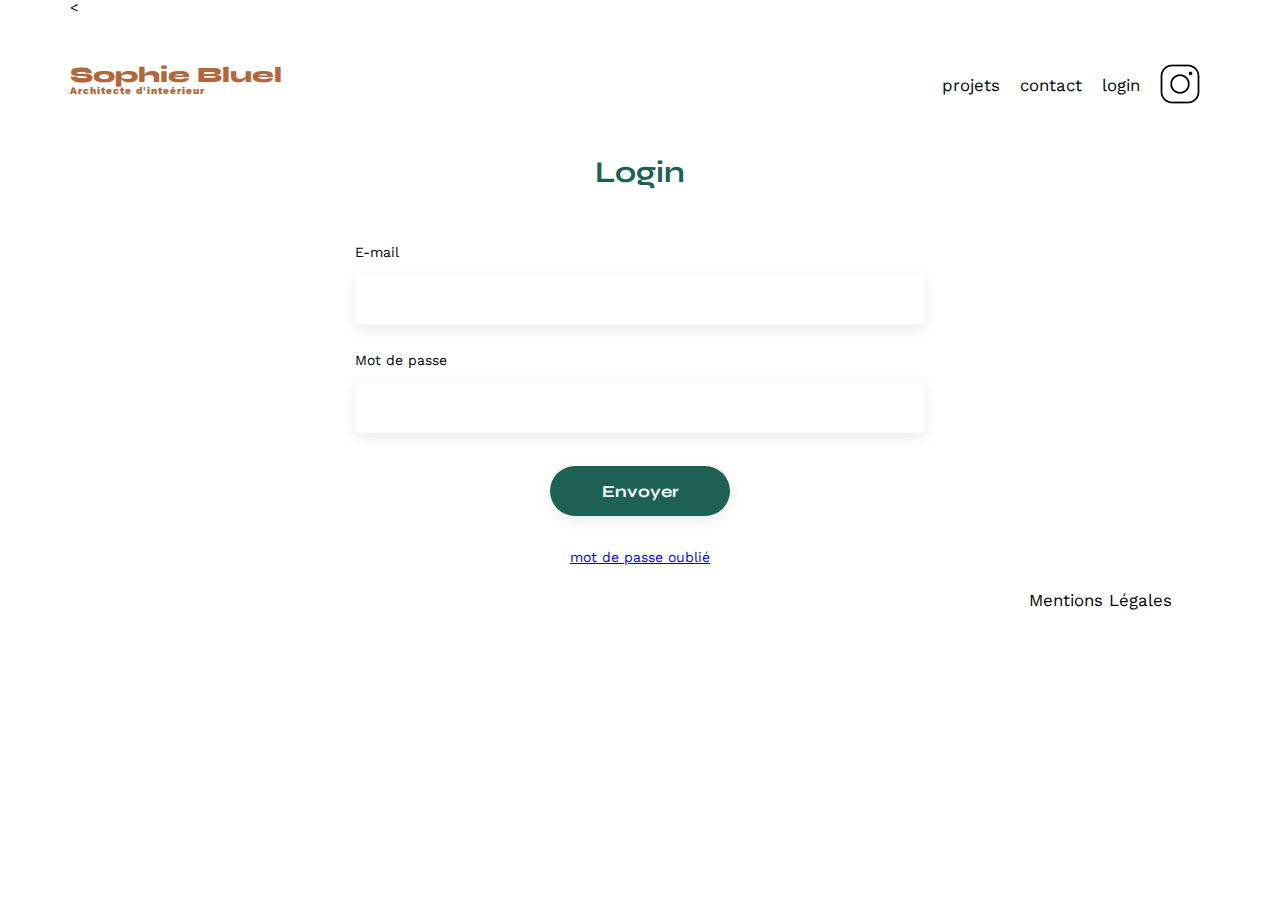
<file: Login.html>
<!DOCTYPE html>
<html lang="fr">
<head>
    <meta charset="UTF-8">
    <meta name="viewport" content="width=device-width, initial-scale=1.0">
    <link rel="stylesheet" href="./assets/style.css">
    <link rel="preconnect" href="https://fonts.googleapis.com">
	<link rel="preconnect" href="https://fonts.gstatic.com" crossorigin>
	<link href="https://fonts.googleapis.com/css2?family=Syne:wght@700;800&family=Work+Sans&display=swap" rel="stylesheet">
    <
	<meta name="description" content="">
    <title>login</title>
</head>


<header>
    <h1>Sophie Bluel <span>Architecte d'inteérieur</span></h1>
	<nav>
		<ul>
			<li>projets</li>
			<li>contact</li>
			<li>login</li>
			<li><img src="./assets/icons/instagram.png" alt="Instagram"></li>
		</ul>
	</nav>
</header>
<body>
        <section id="contact">
            <h2>Login</h2>

            <form method="post" action="">

                <label for="name">E-mail</label>
                <input type="email" name="email" id="email" required="required"/>

                <label for="password">Mot de passe</label>
                <input type="password" id="password" name="password" required="required"/>

                <input id="btnSubmit" type="submit" value="Envoyer"/>
            </form>
            <p><a href="#">mot de passe oublié</a></p>
            
        </section>

    <footer>

        <nav>
            <ul>
                <li>Mentions Légales</li>
            </ul>
        </nav>
        
    </footer>
    
</body>
<script src="login.js"></script>
</html>
</file>
<file: assets/style.css>
/* http://meyerweb.com/eric/tools/css/reset/
   v2.0 | 20110126
   License: none (public domain)
*/

html, body, div, span, applet, object, iframe,
h1, h2, h3, h4, h5, h6, p, blockquote, pre,
a, abbr, acronym, address, big, cite, code,
del, dfn, em, img, ins, kbd, q, s, samp,
small, strike, strong, sub, sup, tt, var,
b, u, i, center,
dl, dt, dd, ol, ul, li,
fieldset, form, label, legend,
table, caption, tbody, tfoot, thead, tr, th, td,
article, aside, canvas, details, embed,
figure, figcaption, footer, header, hgroup,
menu, nav, output, ruby, section, summary,
time, mark, audio, video {
	margin: 0;
	padding: 0;
	border: 0;
	font-size: 100%;
	font: inherit;
	vertical-align: baseline;
}
/* HTML5 display-role reset for older browsers */
article, aside, details, figcaption, figure,
footer, header, hgroup, menu, nav, section {
	display: block;
}
body {
	line-height: 1;
}
ol, ul {
	list-style: none;
}
blockquote, q {
	quotes: none;
}
blockquote:before, blockquote:after,
q:before, q:after {
	content: '';
	content: none;
}
table {
	border-collapse: collapse;
	border-spacing: 0;
}
/** end reset css**/
body {
	max-width: 1140px;
	margin:auto;
	font-family: 'Work Sans' ;
	font-size: 14px;
}
header {
	display: flex;
	justify-content: space-between;
	margin: 50px 0
}
section {
	margin: 50px 0
}

h1{
	display: flex;
	flex-direction: column;
	font-family: 'Syne';
	font-size: 22px;
	font-weight: 800;
	color: #B1663C
}

h1 > span {
	font-family: 'Work Sans';
	font-size:10px;
	letter-spacing: 0.1em;
;
}

h2{
	font-family: 'Syne';
	font-weight: 700;
	font-size: 30px;
	color: #1D6154
}
nav ul {
	display: flex;
	align-items: center;
	list-style-type: none;

}
nav li {
	padding: 0 10px;
	font-size: 1.2em;
}

li:hover {
	color: #B1663C;
}
#introduction {
	display: flex;
	align-items: center;
}
#introduction figure {
	flex: 1
}
#introduction img {
	display: block;
	margin: auto;
	width: 80%;
}

#introduction article {
	flex: 1
}
#introduction h2 {
	margin-bottom: 1em;
}

#introduction p {
	margin-bottom: 0.5em;
}
#portfolio h2 {
	text-align: center;
	margin-bottom: 1em;
}
.gallery {
	width: 100%;
	display: grid;
	grid-template-columns: 1fr 1fr 1fr;
	grid-column-gap: 20px;
	grid-row-gap: 20px;
}

.gallery img {
	width: 100%;

}
#contact {
	width: 50%;
margin: auto;
}
#contact > * {
	text-align: center;

}
#contact h2{
	margin-bottom: 20px;
}
#contact form {
	text-align: left;
	margin-top:30px;
	display: flex;
	flex-direction: column;
}

#contact input {
	height: 50px;
	font-size: 1.2em;
	border: none;
	box-shadow: 0px 4px 14px rgba(0, 0, 0, 0.09);
}
#contact label {
	margin: 2em 0 1em 0;
}
#contact textarea {
	border: none;
	box-shadow: 0px 4px 14px rgba(0, 0, 0, 0.09);
}

input[type="submit"]{
	font-family: 'Syne';
	font-weight: 700;
	color: white;
	background-color: #1D6154;
	margin : 2em auto ;
	width: 180px;
	text-align: center;
	border-radius: 60px ;
}

footer nav ul {
	display: flex;
	justify-content: flex-end;
	margin: 2em
}


/* BOUTON */

.containerbtn {
    display: flex;
    justify-content: center;
	gap: 30px;
	margin-bottom: 10%;
    margin-top: 5%;
}

.btn {
	border-radius: 30px;
	width: 15%;
	height: 40px;
	cursor: pointer;
	color: rgba(29, 97, 84, 1);
	border: 1px solid rgba(29, 97, 84, 1);
}

.btn:hover {
	background-color: rgba(29, 97, 84, 1);
	color: white;
	}





	.bando {
		background-color: black;
		color: white;
		width: 100%;
		height: 30px;
	}

	.bando a {
		display: flex;
		justify-content: center;
		padding-top: 5px;
		text-decoration:none
	}

	.modif {
		display: flex;
		justify-content: center;
		gap: 25px;
	}

	.modif a {
		padding-top: 15px;
		text-decoration:none
	}

	
	.button {
	    border-radius: 30px;
		width: 15%;
		height: 40px;
		cursor: pointer;
		color: rgba(29, 97, 84, 1);
		border: 1px solid rgba(29, 97, 84, 1);
	}
	
	.modal, .modalAddImg {
		position: fixed;
		top: 25%;
		left: 25%;
		right: 25%;
		background-color: white;
		padding-top: 50px;
		display: flex;
		flex-direction: column;
		justify-content: center;
		align-items: center;
		display: none;
		
	}

	.containerImg {
		background-color: #E8F1F7;
		height: 200px;
		display: flex;
		justify-content: center;
		align-items: center;
		flex-direction: column;
		gap: 20px;
		position: relative;
	}

	.photo {
		width: 100%;
		height: 200px;
		position: absolute;
		opacity: 0;
	}
	.fa-image {
		font-size: 50px;
	}

	.addImgBtn {

	}
	


	.formAdd {
		display: flex;
		justify-content: center;
		flex-direction: column;
		gap: 15px;
	}

	.cont-img{
		height: 200px;
	
	}

	.img-upload {
		height: 100%;
		width: 100%;
	}

	.modal h3 {

	}
	
	.ContModal{
		width: 120px;
		position: relative;
		object-fit: initial;
	}

	.ContModal img {
		width: 100%;
		height: 100%;
		object-fit: cover;
	}

	.galleryModal {
		display: flex;
		flex-wrap: wrap;
		gap: 5px;
		width: 85%;
	}

	.contLogo {
		position: absolute;
		top: 10px;
		right: 10px;
		color: white;
		background-color: black;
		padding: 5px;
	}

	.backgroundmodal {
		display: none;
		position: fixed;
		background-color: blue;
		height: 100%;
		width: 100%;
		top: 0;
		left: 0;
		opacity: 0.5;
	}

	.addModal {
		background-color: rgba(29, 97, 84, 1);
		color: white;
	}

	i.fa-solid.fa-xmark {
		position: absolute;
		top: 0px;
		right: 10px;
	}

	.bgGreen {
		background-color: #1D6154;
		color: white;
	}
</file>
